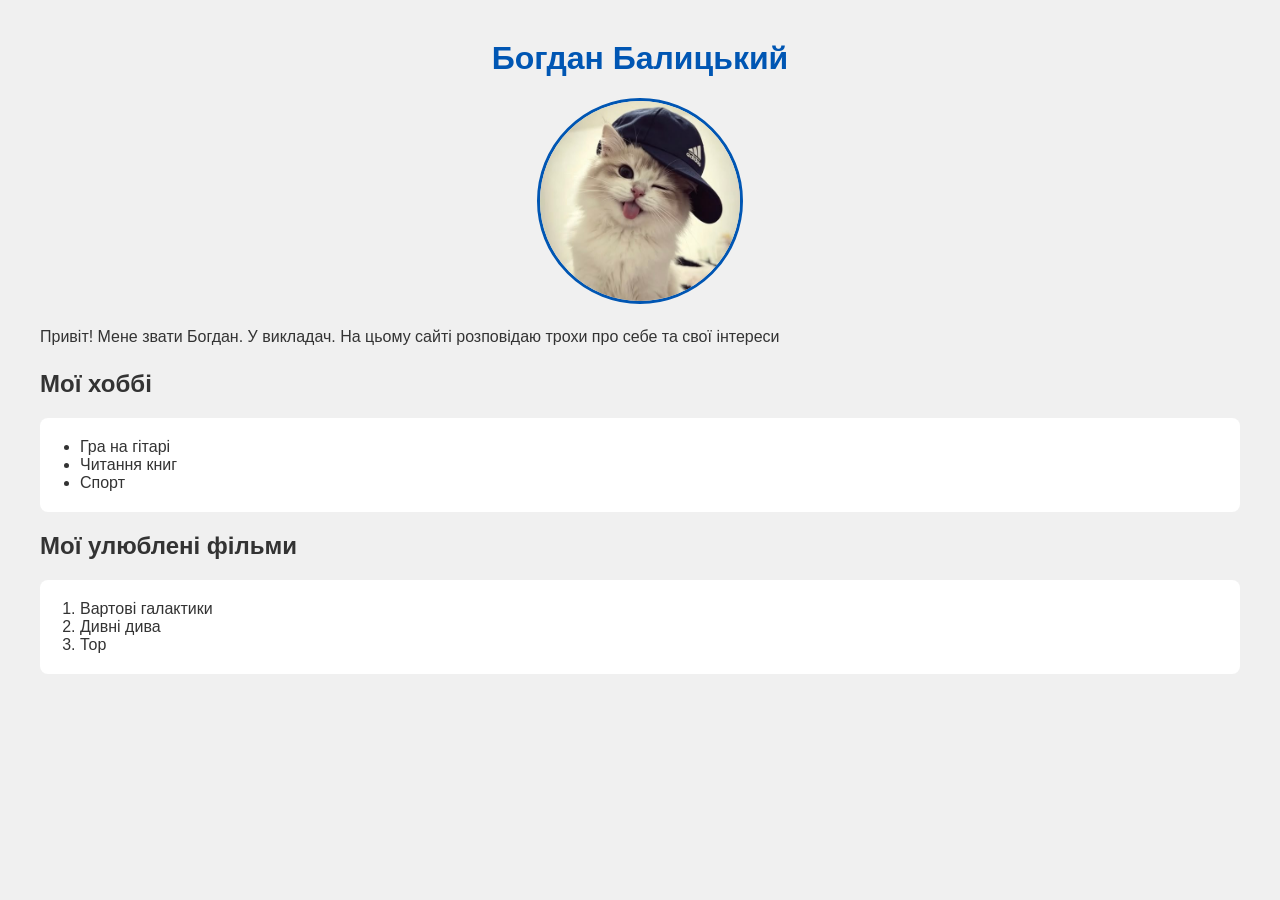
<file: Business card/index.html>
<!DOCTYPE html>
<html lang="en">
<head>
    <meta charset="UTF-8">
    <meta name="viewport" content="width=device-width, initial-scale=1.0">
    <title>Моя візитка</title>
    <link rel="stylesheet" href="style.css">
</head>
<body>
    <h1>Богдан Балицький</h1>
    <img src="01.jpg" alt="">
    <p>Привіт! Мене звати Богдан. У викладач. На цьому сайті розповідаю трохи про себе та свої інтереси</p>

    <h2>Мої хоббі</h2>
    <ul>
        <li>Гра на гітарі</li>
        <li>Читання книг</li>
        <li>Спорт</li>
    </ul>
    <h2>Мої улюблені фільми</h2>
    <ol>
        <li>Вартові галактики</li>
        <li>Дивні дива</li>
        <li>Тор</li>
    </ol>

</body>
</html>
</file>
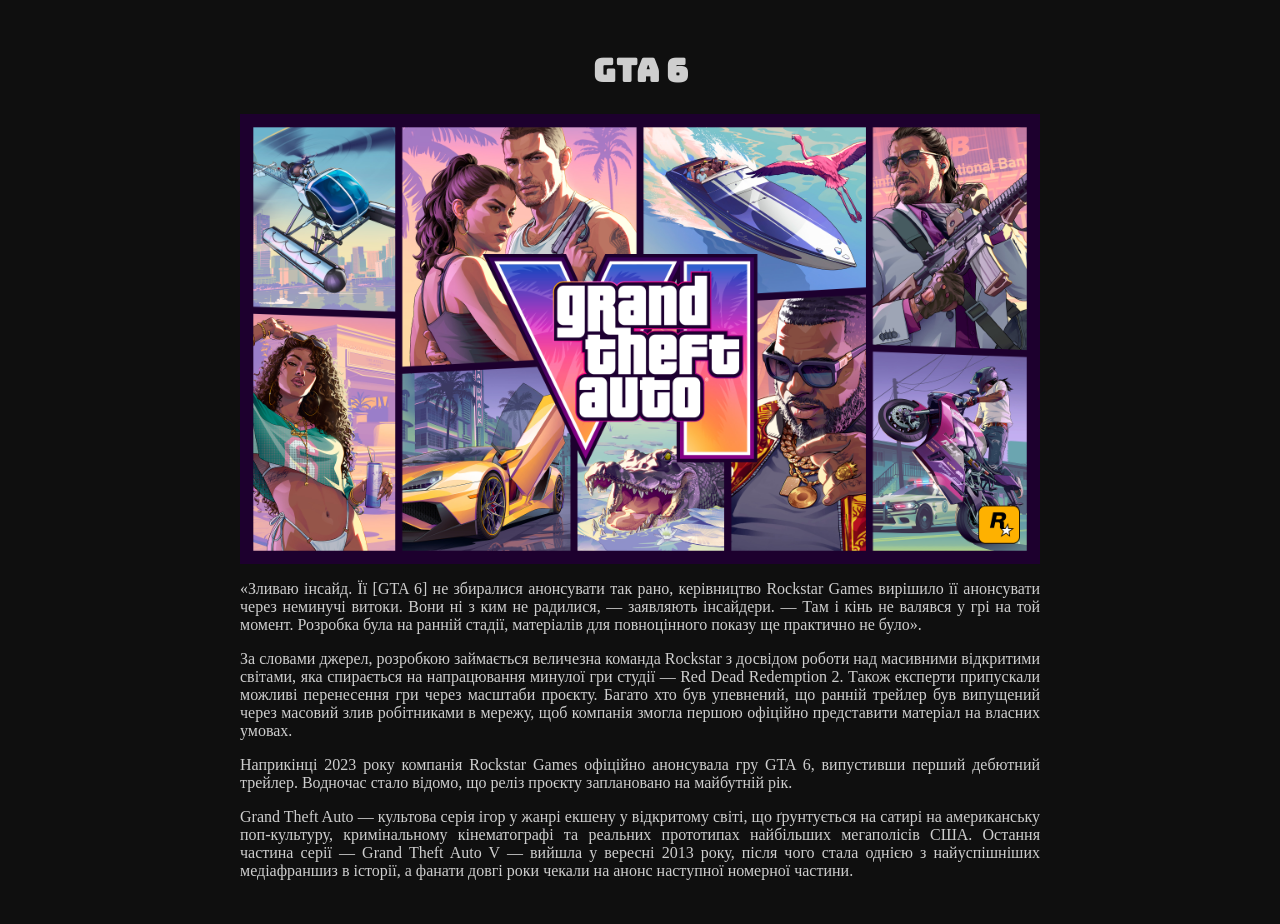
<file: First_project/index.html>
<!DOCTYPE html>
<html lang="en">
<head>
    <meta charset="UTF-8">
    <meta name="viewport" content="width=device-width, initial-scale=1.0">
    <title>GTA 6</title>
    <link rel="stylesheet" href="style.css">
</head>
<body>
    <div>
        <h1>GTA 6</h1>
        <img src="01.jpg" alt="">
        <p>«Зливаю інсайд. Її [GTA 6] не збиралися анонсувати так рано, керівництво Rockstar Games вирішило її анонсувати через неминучі витоки. Вони ні з ким не радилися, — заявляють інсайдери. — Там і кінь не валявся у грі на той момент. Розробка була на ранній стадії, матеріалів для повноцінного показу ще практично не було».</p>
        <p>За словами джерел, розробкою займається величезна команда Rockstar з досвідом роботи над масивними відкритими світами, яка спирається на напрацювання минулої гри студії — Red Dead Redemption 2. Також експерти припускали можливі перенесення гри через масштаби проєкту. Багато хто був упевнений, що ранній трейлер був випущений через масовий злив робітниками в мережу, щоб компанія змогла першою офіційно представити матеріал на власних умовах.</p>
        <p>Наприкінці 2023 року компанія Rockstar Games офіційно анонсувала гру GTA 6, випустивши перший дебютний трейлер. Водночас стало відомо, що реліз проєкту заплановано на майбутній рік.</p>
        <p>Grand Theft Auto — культова серія ігор у жанрі екшену у відкритому світі, що ґрунтується на сатирі на американську поп-культуру, кримінальному кінематографі та реальних прототипах найбільших мегаполісів США. Остання частина серії — Grand Theft Auto V — вийшла у вересні 2013 року, після чого стала однією з найуспішніших медіафраншиз в історії, а фанати довгі роки чекали на анонс наступної номерної частини.</p>
    </div>
</body>
</html>
</file>
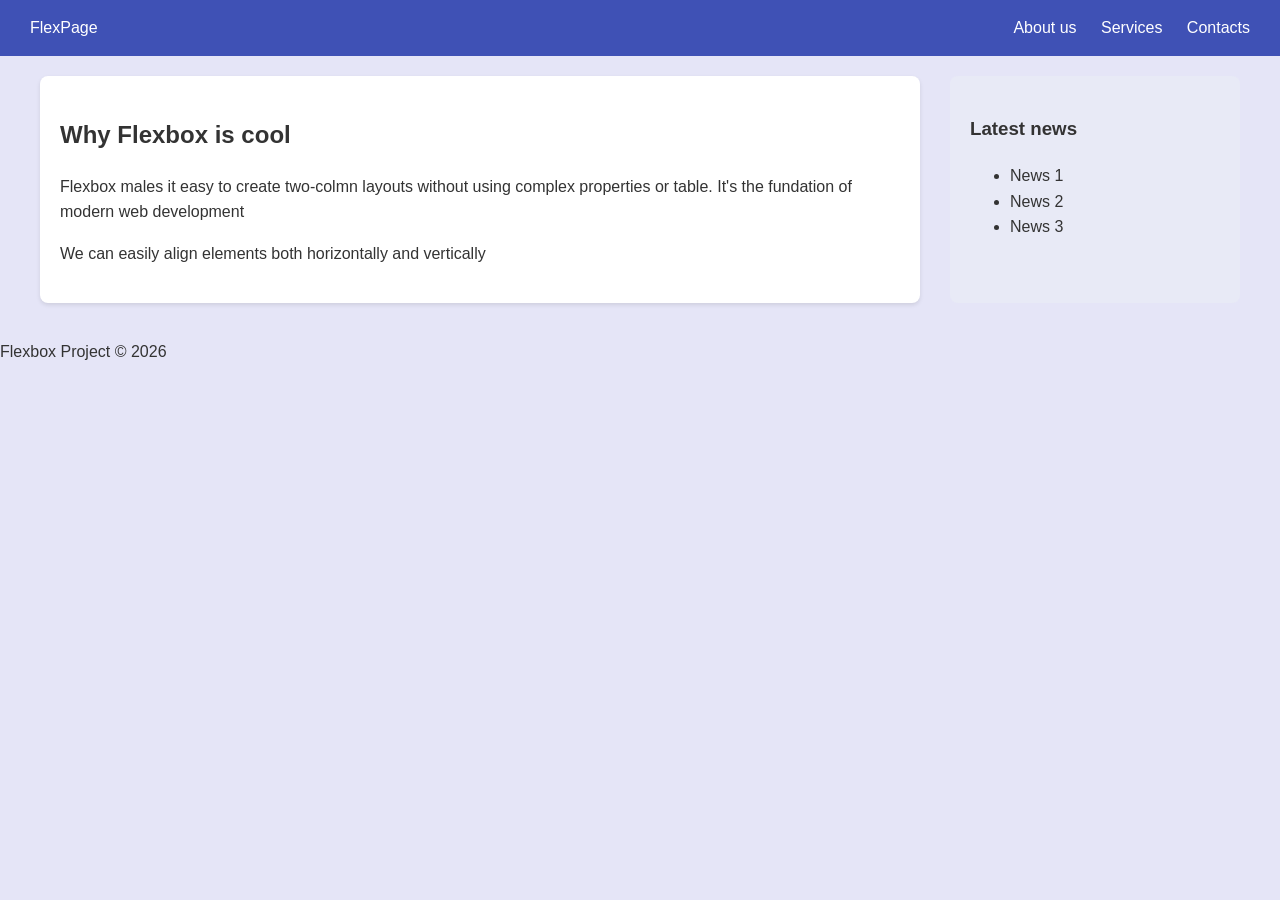
<file: FlexBox/index.html>
<!DOCTYPE html>
<html lang="en">
<head>
    <meta charset="UTF-8">
    <meta name="viewport" content="width=device-width, initial-scale=1.0">
    <title>Flex Box</title>
    <link rel="stylesheet" href="style.css">
</head>
<body>
    <header class="flex-header">
        <div class="logo">FlexPage</div>
        <nav class="main-nav">
            <a href="#">About us</a>
            <a href="#">Services</a>
            <a href="#">Contacts</a>
        </nav>
    </header>
    <main class="flex-container">
        <section class="main-content">
            <h2>Why Flexbox is cool</h2>
            <p>Flexbox males it easy to create two-colmn 
                layouts without using complex 
                properties or table. It's the fundation
                of modern web development
            </p>
            <p>We can easily align elements both
                horizontally and vertically
            </p>
        </section>
        <aside class="sidebar">
            <h3>Latest news</h3>
            <ul>
                <li>News 1</li>
                <li>News 2</li>
                <li>News 3</li>
            </ul>
        </aside>
    </main>
    <footer>
        <p>Flexbox Project &copy; 2026</p>
    </footer>
</body>
</html>
</file>
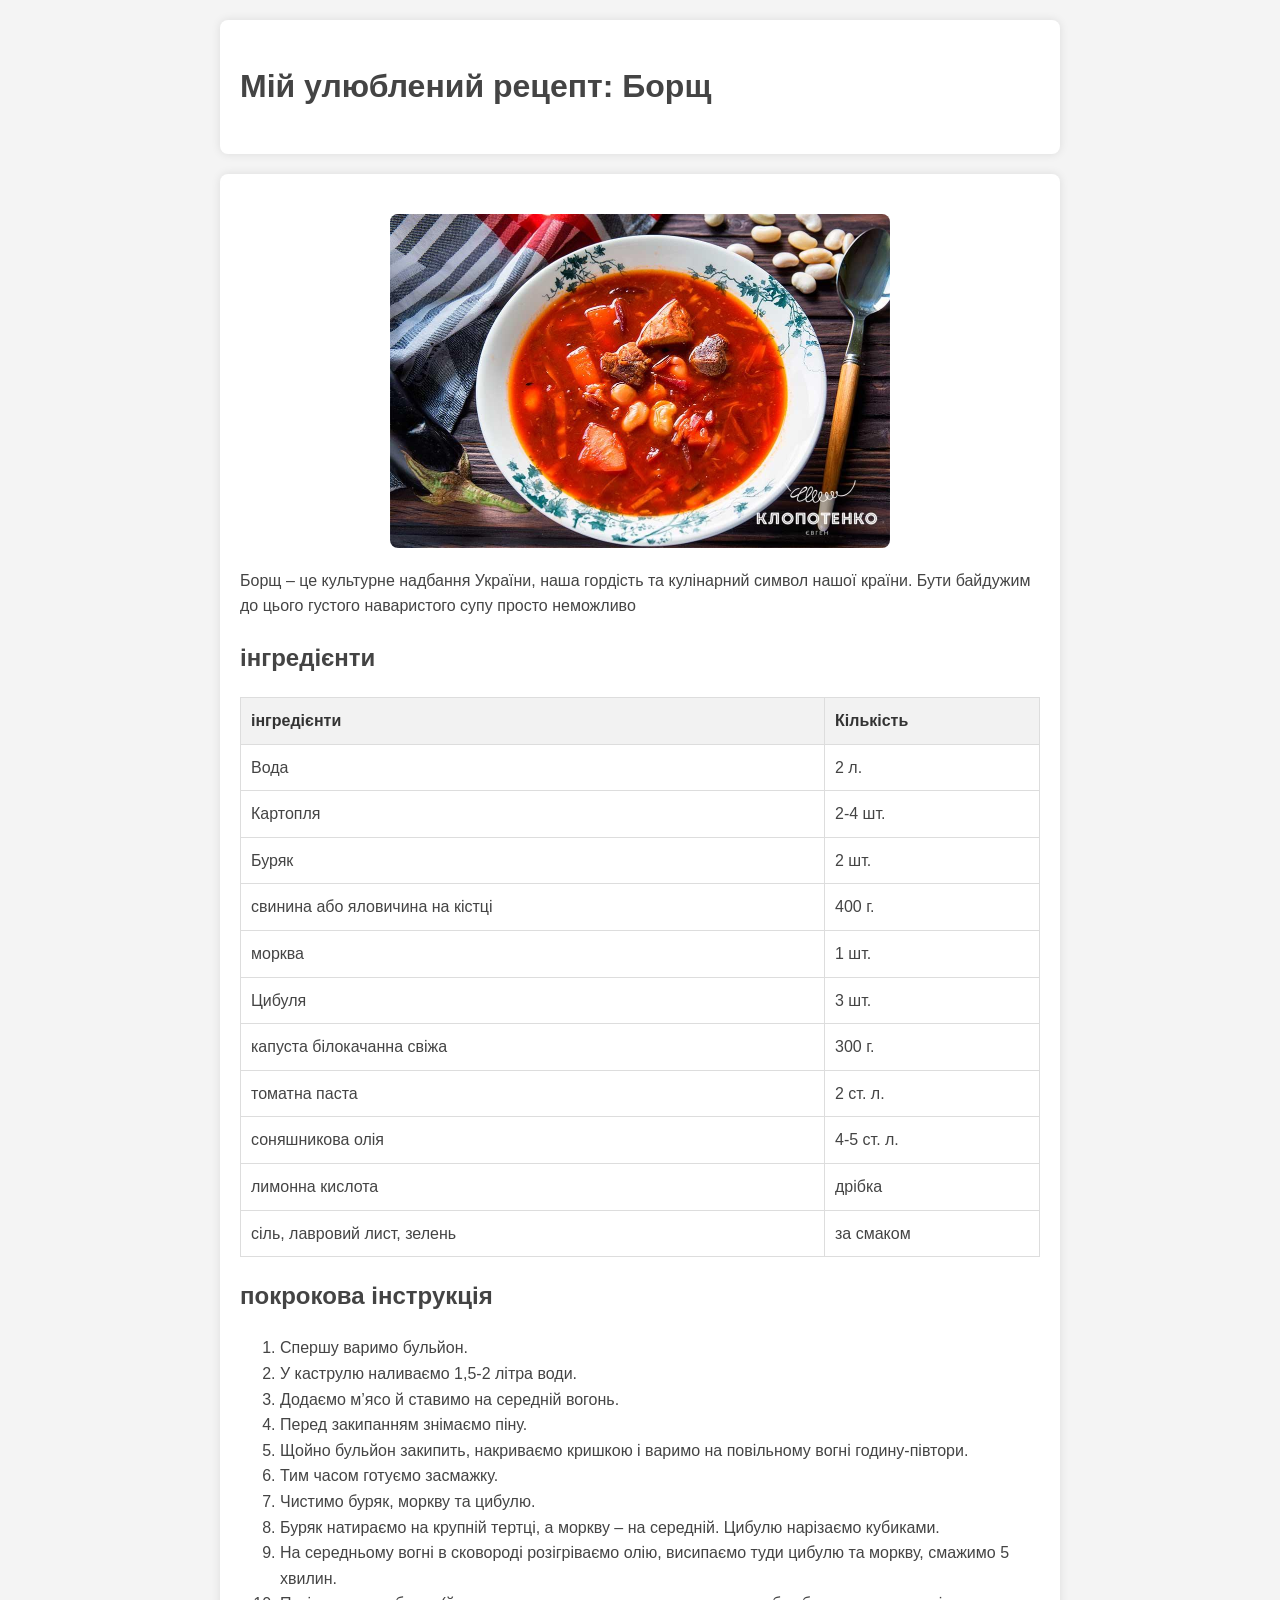
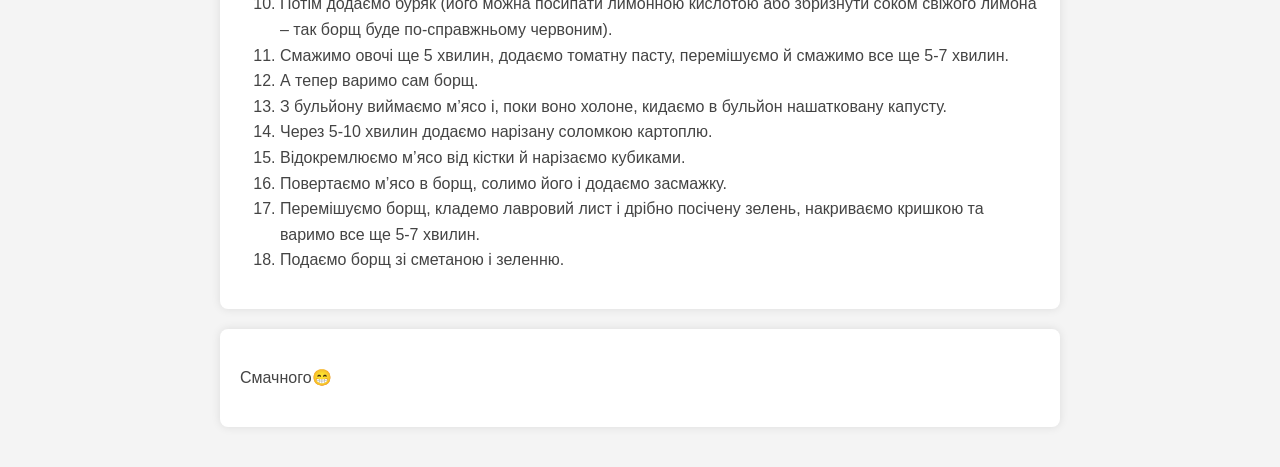
<file: Recipe/index.html>
<!DOCTYPE html>
<html lang="en">
<head>
    <meta charset="UTF-8">
    <meta name="viewport" content="width=device-width, initial-scale=1.0">
    <title>Recipe</title>
    <link rel="stylesheet" href="style.css">
</head>
<body>
    <header>
        <h1>Мій улюблений рецепт: Борщ</h1>
    </header>
    <main>
        <img src="01.jpg" alt="">
        <p>Борщ – це культурне надбання України, наша гордість та кулінарний символ нашої країни. Бути байдужим до цього густого наваристого супу просто неможливо</p>
        <h2>інгредієнти</h2>
        <table class="ingredients-table">
            <thead>
                <tr>
                    <th>інгредієнти</th>
                    <th>Кількість</th>
                </tr>
            </thead>
            <tbody>
                <tr>
                    <td>Вода</td>
                    <td>2 л.</td>
                </tr>
                <tr>
                    <td>Картопля</td>
                    <td>2-4 шт.</td>
                </tr>
                <tr>
                    <td>Буряк</td>
                    <td>2 шт.</td>
                </tr>
                <tr>
                    <td>свинина або яловичина на кістці</td>
                    <td>400 г.</td>
                </tr>
                <tr>
                    <td>морква</td>
                    <td>1 шт.</td>
                </tr>
                <tr>
                    <td>Цибуля</td>
                    <td>3 шт.</td>
                </tr>
                <tr>
                    <td>капуста білокачанна свіжа</td>
                    <td>300 г.</td>
                </tr>
                <tr>
                    <td>томатна паста</td>
                    <td>2 ст. л.</td>
                </tr>
                <tr>
                    <td>соняшникова олія</td>
                    <td>4-5 ст. л.</td>
                </tr>
                <tr>
                    <td>лимонна кислота</td>
                    <td>дрібка</td>
                </tr>
                <tr>
                    <td>сіль, лавровий лист, зелень</td>
                    <td>за смаком</td>
                </tr>
            </tbody>
        </table>
        <h2>покрокова інструкція</h2>
        <ol>
            <li>Спершу варимо бульйон.</li>
            <li>У каструлю наливаємо 1,5-2 літра води.</li>
            <li>Додаємо м’ясо й ставимо на середній вогонь.</li>
            <li>Перед закипанням знімаємо піну.</li>
            <li>Щойно бульйон закипить, накриваємо кришкою і варимо на повільному вогні годину-півтори.</li>
            <li>Тим часом готуємо засмажку.</li>
            <li>Чистимо буряк, моркву та цибулю.</li>
            <li>Буряк натираємо на крупній тертці, а моркву – на середній. Цибулю нарізаємо кубиками.</li>
            <li>На середньому вогні в сковороді розігріваємо олію, висипаємо туди цибулю та моркву, смажимо 5 хвилин.</li>
            <li>Потім додаємо буряк (його можна посипати лимонною кислотою або збризнути соком свіжого лимона – так борщ буде по-справжньому червоним).</li>
            <li>Смажимо овочі ще 5 хвилин, додаємо томатну пасту, перемішуємо й смажимо все ще 5-7 хвилин.</li>
            <li>А тепер варимо сам борщ.</li>
            <li> З бульйону виймаємо м’ясо і, поки воно холоне, кидаємо в бульйон нашатковану капусту.</li>
            <li>Через 5-10 хвилин додаємо нарізану соломкою картоплю.</li>
            <li>Відокремлюємо м’ясо від кістки й нарізаємо кубиками.</li>
            <li>Повертаємо м’ясо в борщ, солимо його і додаємо засмажку.</li>
            <li>Перемішуємо борщ, кладемо лавровий лист і дрібно посічену зелень, накриваємо кришкою та варимо все ще 5-7 хвилин.</li>
            <li>Подаємо борщ зі сметаною і зеленню.</li>
        </ol>
    </main>
    <footer>
        <p>Смачного😁  </p>
    </footer>
</body>
</html>
</file>
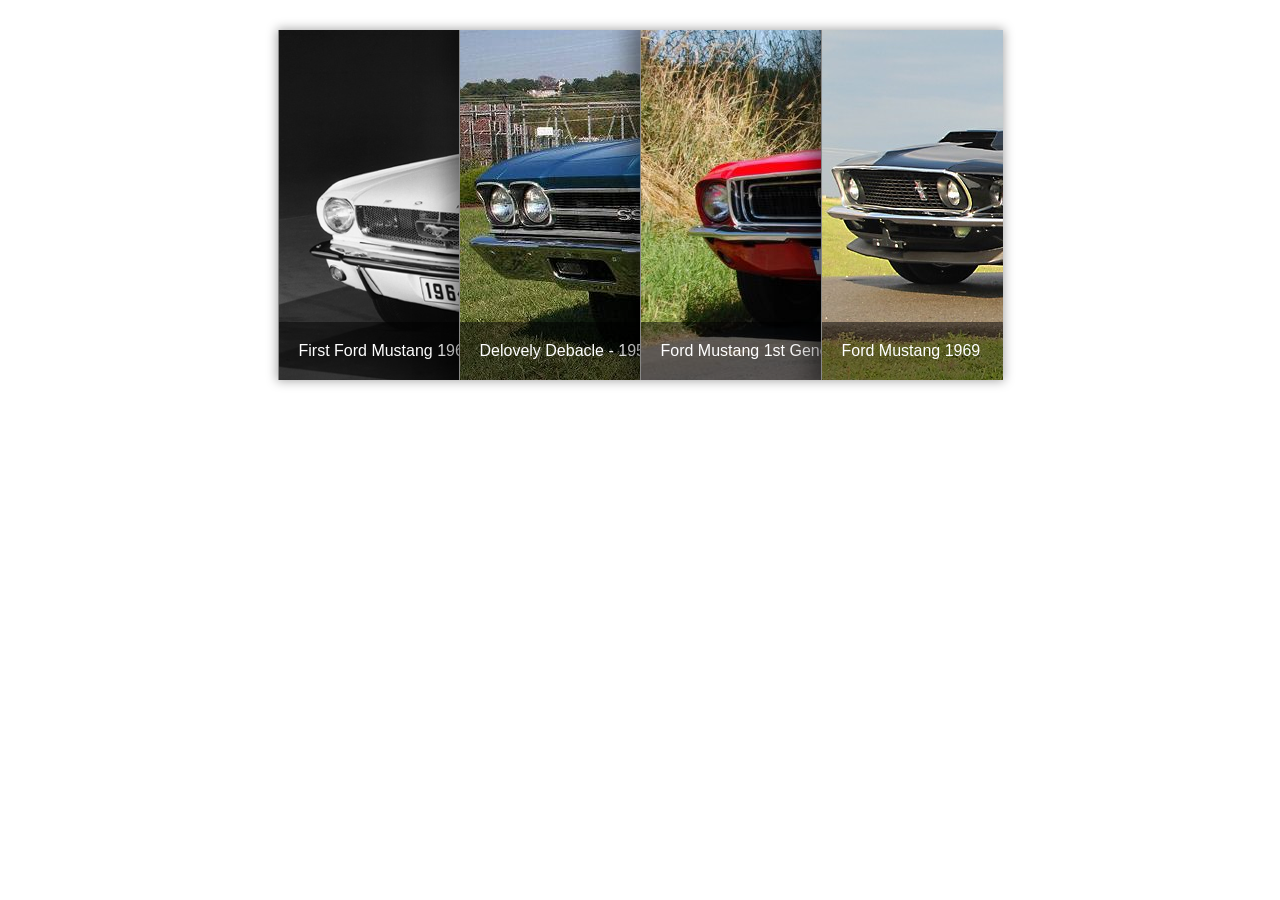
<file: gallery/gallery.html>
<!DOCTYPE html>
<html lang="ru">
    <head>
        <meta charset="UTF-8">
        <title>Веб Галерея "Ретро Автомобили"</title>
        <link rel="stylesheet" href="css/style.css">
    </head>
    <body>
        <div class="gallery">
            <ul>
                <li>
                    <div class="image_title">
                        <span>First Ford Mustang 1964</span>
                    </div>
                    <img src="images/slide1.jpg" />
                </li>
                <li>
                    <div class="image_title">
                        <span>Delovely Debacle - 1958 De Soto</span>
                    </div>
                    <img src="images/slide2.jpg" />
                </li>
                <li>
                    <div class="image_title">
                        <span>Ford Mustang 1st Generation</span>
                    </div>
                    <img src="images/slide3.jpg" />
                </li>
                <li>
                    <div class="image_title">
                        <span>Ford Mustang 1969</span>
                    </div>
                    <img src="images/slide4.jpg" />
                </li>
            </ul>
        </div>
    </body>
</html>
</file>
<file: Business card/style.css>
body{
    font-family: Arial, sans-serif;
    background-color: #f0f0f0;
    color: #333;
    margin: 40px;
}
h1{
    color: #0056b3;
    text-align: center;
}
img{
    width: 200px;
    height: 200px;
    object-fit: cover;
    border-radius: 50%;
    display: block;
    margin: 0 auto 20px auto;
    border: 3px solid #0056b3
}
p{
    line-height: 1.6;
    text-align: justify;
}
ul, ol{
    background: #fff;
    padding: 20px 40px;
    border-radius: 8px;
}
</file>
<file: First_project/style.css>
@import url('https://fonts.googleapis.com/css2?family=Bungee&display=swap');
body{
    background-color: #0f0f0f;
    color: #cecece;
    font-family: Tahoma;
}
div{
    max-width: 800px;
    margin: auto;
    padding: 20px;
}
h1{
    font-family: "Bungee", sans-serif;
    text-align: center;
}
img{
    display: block;
    max-width: 100%;
}
p{
    text-align: justify;
}
</file>
<file: FlexBox/style.css>
body{
    font-family: 'Segoe UI', sans-serif;
    background-color: #e5e5f7;
    color: #333;
    line-height: 1.6;
    margin: 0;
    padding: 0;
    min-height: 100vh;
    display: flex;
    flex-direction: column;
}
.flex-header{
    display: flex;
    justify-content: space-between;
    align-items: center;
    background-color: #3f51b5;
    color: white;
    padding: 15px 30px;
}
.main-nav a{
    color: white;
    text-decoration: none;
    margin-left: 20px;
}
.flex-container{
    display: flex;
    max-width: 1200px;
    margin: 20px auto;
    gap: 30px;
    padding: 0 20px;
}
.main-content{
    flex-grow: 3;
    background-color: white;
    padding: 20px;
    border-radius: 8px;
    box-shadow: 0 2px 4px rgba(0, 0, 0, 0.1);
}
.sidebar{
    flex-grow: 1;
    min-width: 250px;
    background-color: #e8eaf6;
    padding: 20px;
    border-radius: 8px;
}
</file>
<file: Recipe/style.css>
body{
    font-family: 'Arial', sans-serif;
    background-color: #f4f4f4;
    color: #444;
    line-height: 1.6;
    margin: 0;
    padding: 20px;
}
header, main, footer{
    max-width: 800px;
    margin: auto;
    background: white;
    padding: 20px;
    border-radius: 8px;
    box-shadow: 0 0 10px rgba(0, 0, 0, 0.1);
    margin-bottom: 20px;
}
img{
    display: block;
    width: 100%;
    max-width: 500px;
    margin: 20px auto;
    border-radius: 8px;
}
.ingredients-table{
    width: 100%;
    border-collapse: collapse;
    margin: 20px auto;
}
.ingredients-table th, .ingredients-table td{
    border: 1px solid #ddd;
    padding: 10px;
    text-align: left;
}
.ingredients-table th{
    background-color: #f2f2f2;
    color: #333;
}
</file>
<file: gallery/css/style.css>
*
{
    margin: 0;
    padding: 0;
}

body
{
    background: #fff;
    font-family: arial,verdana,tahoma;
}

.gallery
{
    width: 725px;
    height: 350px;
    overflow: hidden;
    margin: 30px auto;
    box-shadow: 0 0 10px 1px rgba(0, 0, 0, 0.35);   
}

.gallery ul
{
    width: 2000px;
}

.gallery li{
    position: relative;
    display: block;
    width: 180px;
    float: left;
    border-left: 1px solid #888;
    box-shadow: 0 0 25px 10px rgba(0, 0, 0, 0.5);
    -webkit-transition: all 0.5s;
    -moz-transition: all 0.5s;
    transition: all 0.5s;
}

.gallery ul:hover li {
    width: 40px;
}

.gallery ul li:hover {
    width: 600px;
}

.gallery li img {
    display: block;
}

.image_title {
    background: rgba(0, 0, 0, 0.5);
    position: absolute;
    left: 0;
    bottom: 0;
    width: 600px;
}

.image_title span {
    display: block;
    color: #fff;
    padding: 20px;
    font-size: 16px;
}
</file>
